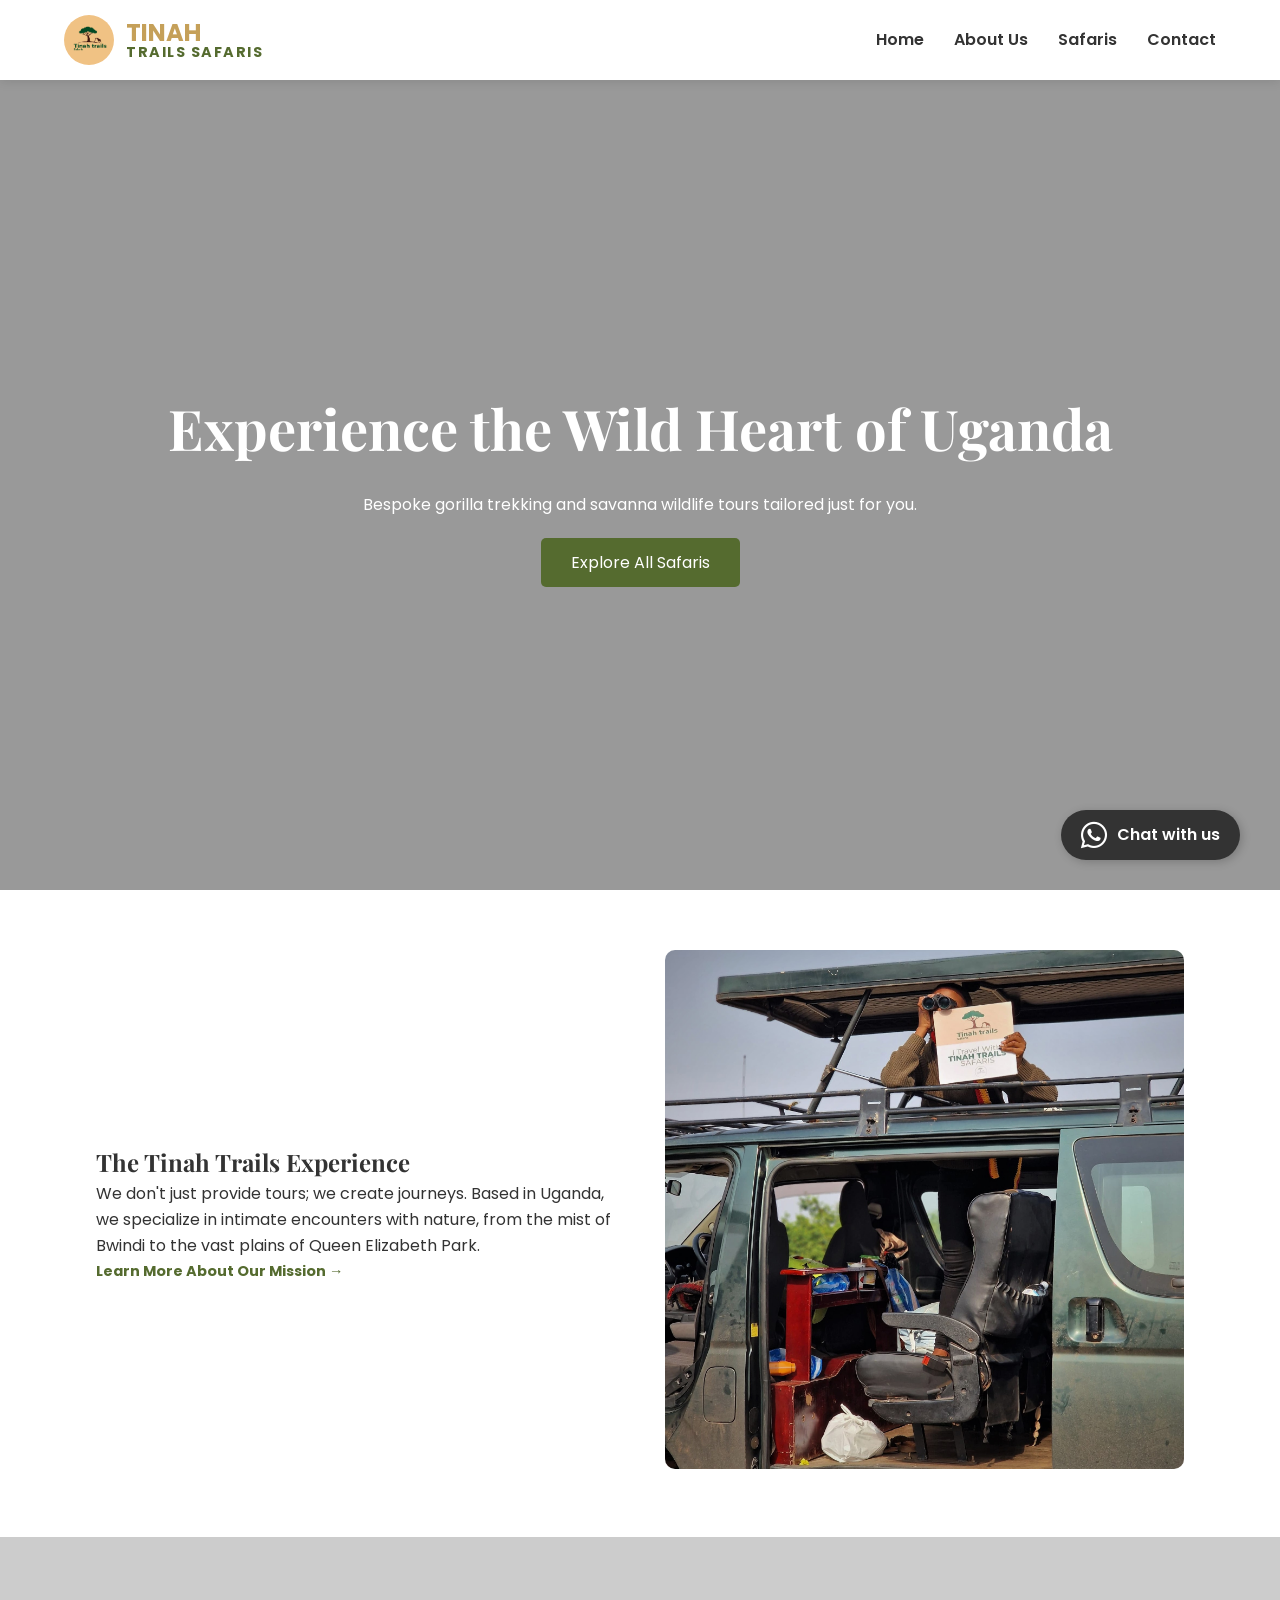
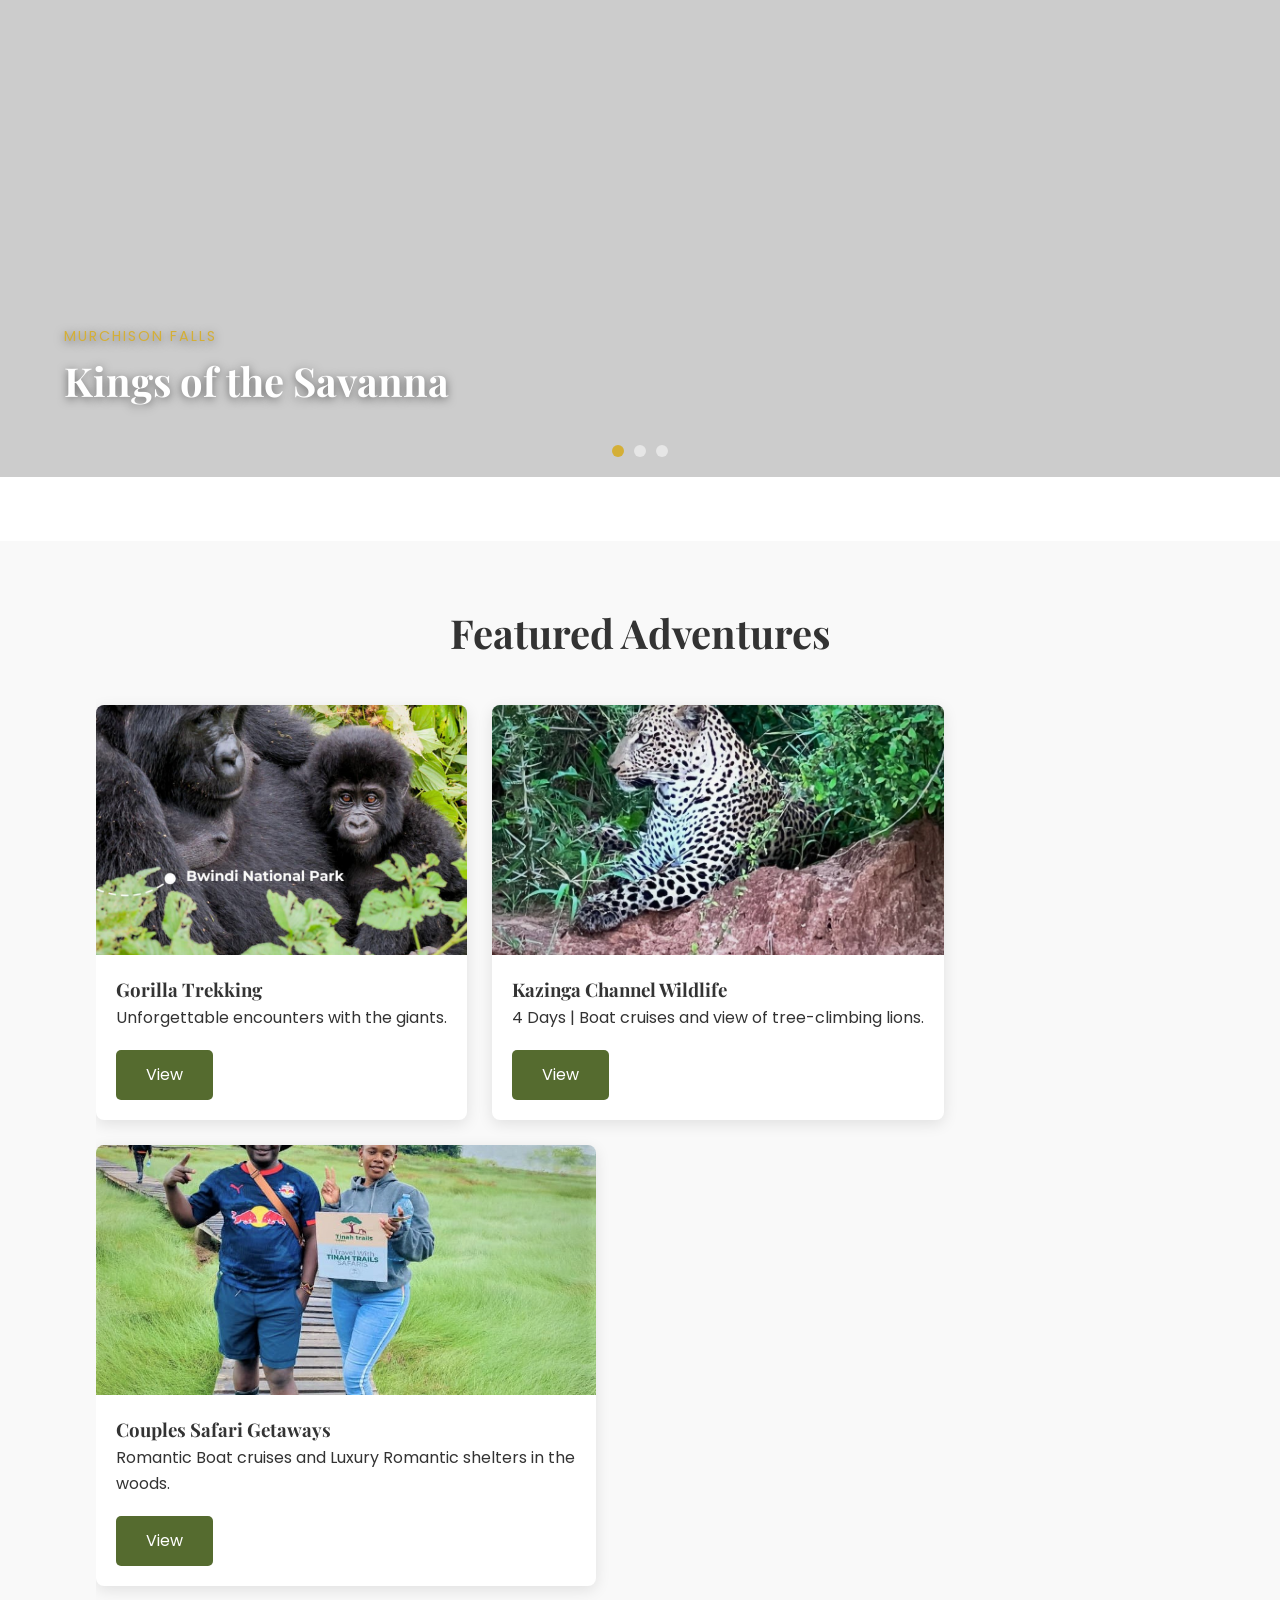
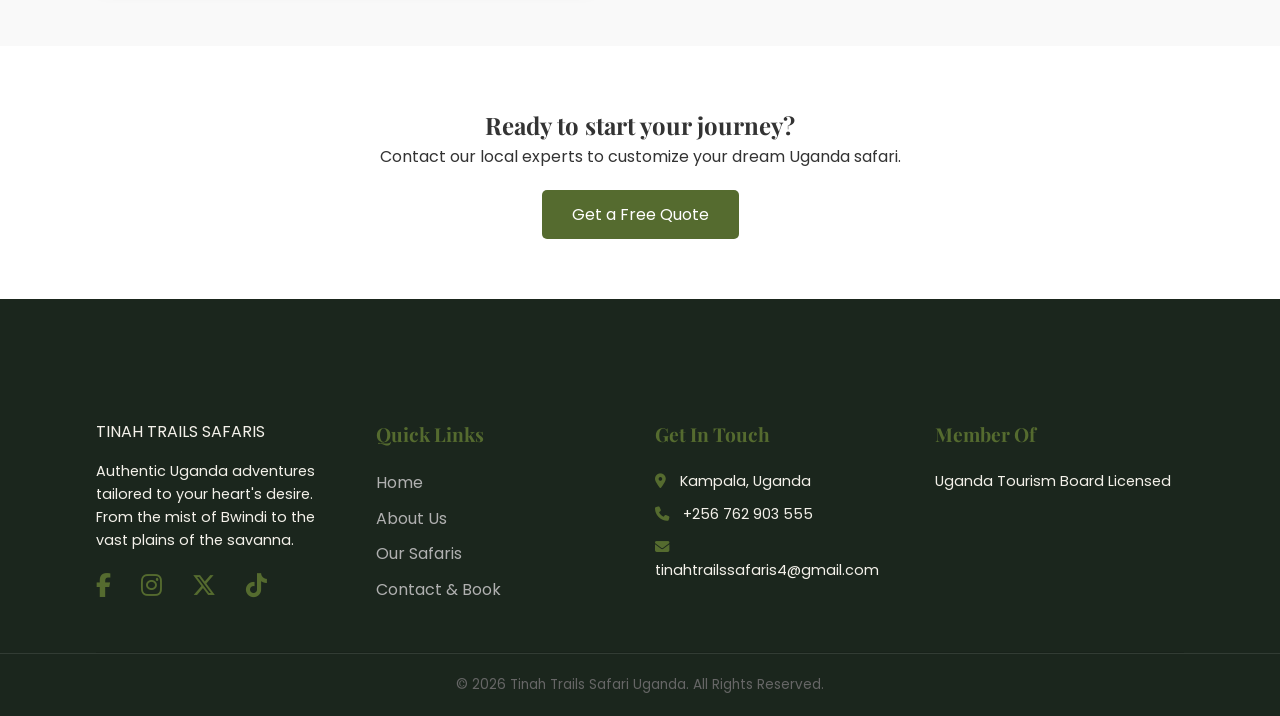
<file: index.html>
<!DOCTYPE html>
<html lang="en">
<head>
    <meta charset="UTF-8">
    <meta name="viewport" content="width=device-width, initial-scale=1.0">
    <title>Tinah Trails Safari | Authentic Uganda Adventures</title>
    <link rel="icon" href="images/Tinah_logo.jpg" type="image/jpeg">
    <link rel="stylesheet" href="style.css">
    <link href="https://fonts.googleapis.com/css2?family=Playfair+Display:wght@700&family=Poppins:wght@300;400;600&display=swap" rel="stylesheet">
    <link rel="stylesheet" href="https://cdnjs.cloudflare.com/ajax/libs/font-awesome/6.6.0/css/all.min.css">
    <!-- <SEO bit></SEO> -->
    <meta name="description" content="Explore the wild heart of Uganda with Tinah Trails Safaris. Specialist in gorilla trekking, Queen Elizabeth Park wildlife tours, and bespoke savanna adventures.">
    <meta name="keywords" content="Gorilla trekking Uganda, Bwindi Impenetrable Forest tours, Uganda wildlife safaris, Queen Elizabeth Park safari, Kazinga Channel boat cruise, tree-climbing lions Ishasha, Uganda adventure travel, affordable Uganda safaris, luxury gorilla trekking, Tinah Trails Safaris, 
    Kampala safari operator, birding safaris Uganda, primate trekking Africa,Pop-up roof 4x4 vehicles">
    <meta name="author" content="Tinah Trails Safaris,Ssempogo Ezra"> 

    <meta property="og:title" content="Experience the Wild Heart of Uganda | Tinah Trails Safaris">
    <meta property="og:description" content="From the mist of Bwindi to the vast savanna plains—book your Uganda safari with local experts.">
    <meta property="og:image" content="https://tinahtrails.com/images/safari-hero-preview.jpg"> <meta property="og:url" content="https://tinahtrails.com">
    <meta property="og:type" content="website">

    <meta name="twitter:card" content="summary_large_image"> 
    <meta name="twitter:title" content="Authentic Uganda Adventures | Tinah Trails Safaris">
    <meta name="twitter:description" content="Bespoke gorilla trekking and savanna wildlife tours tailored just for you.">
    <meta name="twitter:image" content="https://tinahtrails.com/images/safari-hero-preview.jpg"> <link rel="icon" href="./images/Tinah_logo.jpg" type="image/jpeg">
    <link rel="apple-touch-icon" sizes="180x180" href="./images/apple-touch-icon.png">
    
    <link rel="preconnect" href="https://fonts.googleapis.com">
    <link rel="preconnect" href="https://fonts.gstatic.com" crossorigin>

    <script src="https://identity.netlify.com/v1/netlify-identity-widget.js"></script>
    <!-- <script type="application/ld+json">
        {
          "@context": "https://schema.org",
          "@type": "TravelAgency",
          "name": "Tinah Trails Safaris",
          "image": "https://tinahtrails.com/images/Tinah_logo.jpg",
          "@id": "https://tinahtrails.com",
          "url": "https://tinahtrails.com",
          "telephone": "+256762903555",
          "priceRange": "$$",
          "address": {
            "@type": "PostalAddress",
            "streetAddress": "Kampala Road",
            "addressLocality": "Kampala",
            "postalCode": "0000",
            "addressCountry": "UG"
          },
          "geo": {
            "@type": "GeoCoordinates",
            "latitude": 0.3476,
            "longitude": 32.5825
          },
          "openingHoursSpecification": {
            "@type": "OpeningHoursSpecification",
            "dayOfWeek": [
              "Monday",
              "Tuesday",
              "Wednesday",
              "Thursday",
              "Friday",
              "Saturday",
              "Sunday"
            ],
            "opens": "08:00",
            "closes": "20:00"
          },
          "sameAs": [
            "https://www.facebook.com/tinahtrailssafaris",
            "https://www.instagram.com/tinahtrailssafaris",
            "https://wa.me/256762903555"
          ],
          "areaServed": [
            "Bwindi Impenetrable National Park",
            "Queen Elizabeth National Park",
            "Murchison Falls National Park",
            "Uganda"
          ],
          "description": "Tinah Trails Safaris is a licensed Ugandan tour operator specializing in bespoke gorilla trekking and wildlife savanna tours."
        }
    </script> -->
    <!-- <Seo Bit> -->
</head>
<body>

    <nav class="navbar">
        <div class="logo">
            <a href="index.html" class="logo-link">
                <img src="images/Tinah_logo.jpg" alt="Tinah Trails Safaris Logo">
                <div class="logo-text">TINAH <span>TRAILS SAFARIS</span></div>
            </a>
        </div>
        <ul class="nav-links">
            <li><a href="index.html">Home</a></li>
            <li><a href="about.html">About Us</a></li>
            <li><a href="safaris.html">Safaris</a></li>
            <li><a href="contact.html">Contact</a></li>
        </ul>
        <div class="burger">
            <div class="line1"></div>
            <div class="line2"></div>
            <div class="line3"></div>
        </div>
    </nav>

    <section id="home" class="hero">
        <div class="hero-content">
            <h1>Experience the Wild Heart of Uganda</h1>
            <p>Bespoke gorilla trekking and savanna wildlife tours tailored just for you.</p>
            <a href="safaris.html" class="btn">Explore All Safaris</a>
        </div>
    </section>

    <section class="about-snippet container">
        <div class="about-grid">
            <div class="about-text">
                <h2>The Tinah Trails Experience</h2>
                <p>We don't just provide tours; we create journeys. Based in Uganda, we specialize in intimate encounters with nature, from the mist of Bwindi to the vast plains of Queen Elizabeth Park.</p>
                <a href="about.html" class="read-more">Learn More About Our Mission &rarr;</a>
            </div>
            <div class="about-image">
                <img src="./images/cargrp (1).jpg" alt="Uganda Wildlife">
            </div>
        </div>
    </section>
    <section class="wildlife-slider">
        <div class="slider-container">
            <div class="slides">
                <div class="slide active" style="background-image: linear-gradient(rgba(0,0,0,0.2), rgba(0,0,0,0.2)), url('https://images.unsplash.com/photo-1546182990-dffeafbe841d?auto=format&fit=crop&w=1500');">
                    <div class="slide-caption">
                        <span>Murchison Falls</span>
                        <h3>Kings of the Savanna</h3>
                    </div>
                </div>
                <div class="slide" style="background-image: linear-gradient(rgba(0,0,0,0.5), rgba(0,0,0,0.5)), url('./images/lilmonkey.jpg');">
                    <div class="slide-caption">
                        <span>Mabira Forest</span>
                        <h3>Secrets of the Green Canopy</h3>
                    </div>
                </div>
                <div class="slide" style="background-image: linear-gradient(rgba(0,0,0,0.8), rgba(0,0,0,0.8)), url('https://images.unsplash.com/photo-1547471080-7cc2caa01a7e?auto=format&fit=crop&w=500');">
                    <div class="slide-caption">
                        <span>Bwindi National Park</span>
                        <h3>Borderless Wildlife</h3>
                    </div>
                </div>
            </div>
            <div class="slider-dots">
                <span class="dot active"></span>
                <span class="dot"></span>
                <span class="dot"></span>
            </div>
            </div>
    </section>
    <section class="safaris">
        <div class="container">
            <h2 class="section-title">Featured Adventures</h2>
            <div class="safari-grid">
                
                <div class="safari-card">
                    <div class="card-img" style="background-image: url('./images/BwindiGorrila.jpg');"></div>
                    <div class="card-content">
                        <h3>Gorilla Trekking</h3>
                        <p>Unforgettable encounters with the giants.</p>
                        <!-- <a href="contact.html?interest=Wildlife%20Safari" class="btn">Inquire Now</a> -->
                        <a href="safaris.html?category=Gorrilla-trekking" class="btn">View</a>
                    </div>
                </div>

                <div class="safari-card">
                    <div class="card-img" style="background-image: url('./images/leopard.jpg');"></div>
                    <div class="card-content">
                        <h3>Kazinga Channel Wildlife</h3>
                        <p>4 Days | Boat cruises and  view of tree-climbing lions.</p>
                        <!-- <a href="contact.html?interest=Kazinga%20Channel%20Exploration" class="btn">Inquire Now</a> -->
                        <a href="safaris.html?category=Wildlife" class="btn">View</a>
                    </div>
                </div>
                
                <div class="safari-card">
                    <div class="card-img" style="background-image: url('./images/couple.jpg');"></div>
                    <div class="card-content">
                        <h3>Couples Safari Getaways</h3>
                        <p>Romantic Boat cruises and Luxury Romantic shelters in the woods.</p>
                        <!-- <a href="contact.html?interest=Couples%20Safari%20Gateaway" class="btn">Inquire Now</a> -->
                        <a href="safaris.html?category=Couples" class="btn">View</a>
                    </div>
                </div>

            </div>
        </div>
    </section>

    <section class="cta-section">
        <div class="container" style="text-align: center;">
            <h2>Ready to start your journey?</h2>
            <p>Contact our local experts to customize your dream Uganda safari.</p>
            <a href="contact.html" class="btn">Get a Free Quote</a>
        </div>
    </section>

    <footer class="main-footer">
        <div class="container footer-grid">
            <div class="footer-column">
                <div class="logo">TINAH <span>TRAILS SAFARIS</span></div>
                <p class="footer-bio">Authentic Uganda adventures tailored to your heart's desire. From the mist of Bwindi to the vast plains of the savanna.</p>
                <div class="social-icons-row">
                    <a href="https://l.instagram.com/?u=https%3A%2F%2Fwww.facebook.com%2Fshare%2F1AganEKAsi%2F%3Futm_source%3Dig%26utm_medium%3Dsocial%26utm_content%3Dlink_in_bio&e=AT6hSf3OlbFdXNbq3v2U4T23AfBGoo44l86GRUVmhbJIh4FmiXcBBTqw5AySnqfF-cpaa1VFmXFvhJsIWGSWQHRJk3H1ivVC_QTKB9BdjQ" target="_blank" aria-label="Facebook">
                        <i class="fab fa-facebook-f"></i>
                    </a>

                    <a href="https://www.instagram.com/tinahstravel/" target="_blank" aria-label="Instagram">
                        <i class="fab fa-instagram"></i>
                    </a>

                    <a href="https://x.com/HubJuice44642" target="_blank" aria-label="X">
                        <i class="fab fa-x-twitter"></i>
                    </a>

                    <a href="https://www.tiktok.com/@tinah.trails.safa?_r=1&_t=ZS-94gdv9tcOWK" target="_blank" aria-label="TikTok">
                        <i class="fab fa-tiktok"></i>
                    </a>
                </div>
            </div>

            <div class="footer-column">
                <h3>Quick Links</h3>
                <ul>
                    <li><a href="index.html">Home</a></li>
                    <li><a href="about.html">About Us</a></li>
                    <li><a href="safaris.html">Our Safaris</a></li>
                    <li><a href="contact.html">Contact & Book</a></li>
                </ul>
            </div>

            <div class="footer-column">
                <h3>Get In Touch</h3>
                <p><i class="fas fa-map-marker-alt"></i> Kampala, Uganda</p>
                <p><i class="fas fa-phone"></i> +256 762 903 555</p>
                <p><i class="fas fa-envelope"></i> tinahtrailssafaris4@gmail.com</p>
            </div>

            <div class="footer-column">
                <h3>Member Of</h3>
                <p>Uganda Tourism Board Licensed</p>
            </div>
        </div>

        <div class="footer-bottom">
            <p>&copy; 2026 Tinah Trails Safari Uganda. All Rights Reserved.</p>
        </div>
    </footer>

    <a href="https://wa.me/256750441509?text=Hello%20Tinah%20Trails%20Safari!%20I'm%20interested%20in%20booking%20a%20safari." 
   class="whatsapp-float" 
   target="_blank">
    <i class="fab fa-whatsapp whatsapp-icon"></i>
    <span>Chat with us</span>
    </a>

    <script src="script.js"></script>
    <!-- Decap intergration script -->
    <script>
        if (window.netlifyIdentity) {
          window.netlifyIdentity.on("init", (user) => {
            if (!user) {
              window.netlifyIdentity.on("login", () => {
                document.location.href = "/admin/";
              });
            }
          });
        }
    </script>
</body>
</html>
</file>
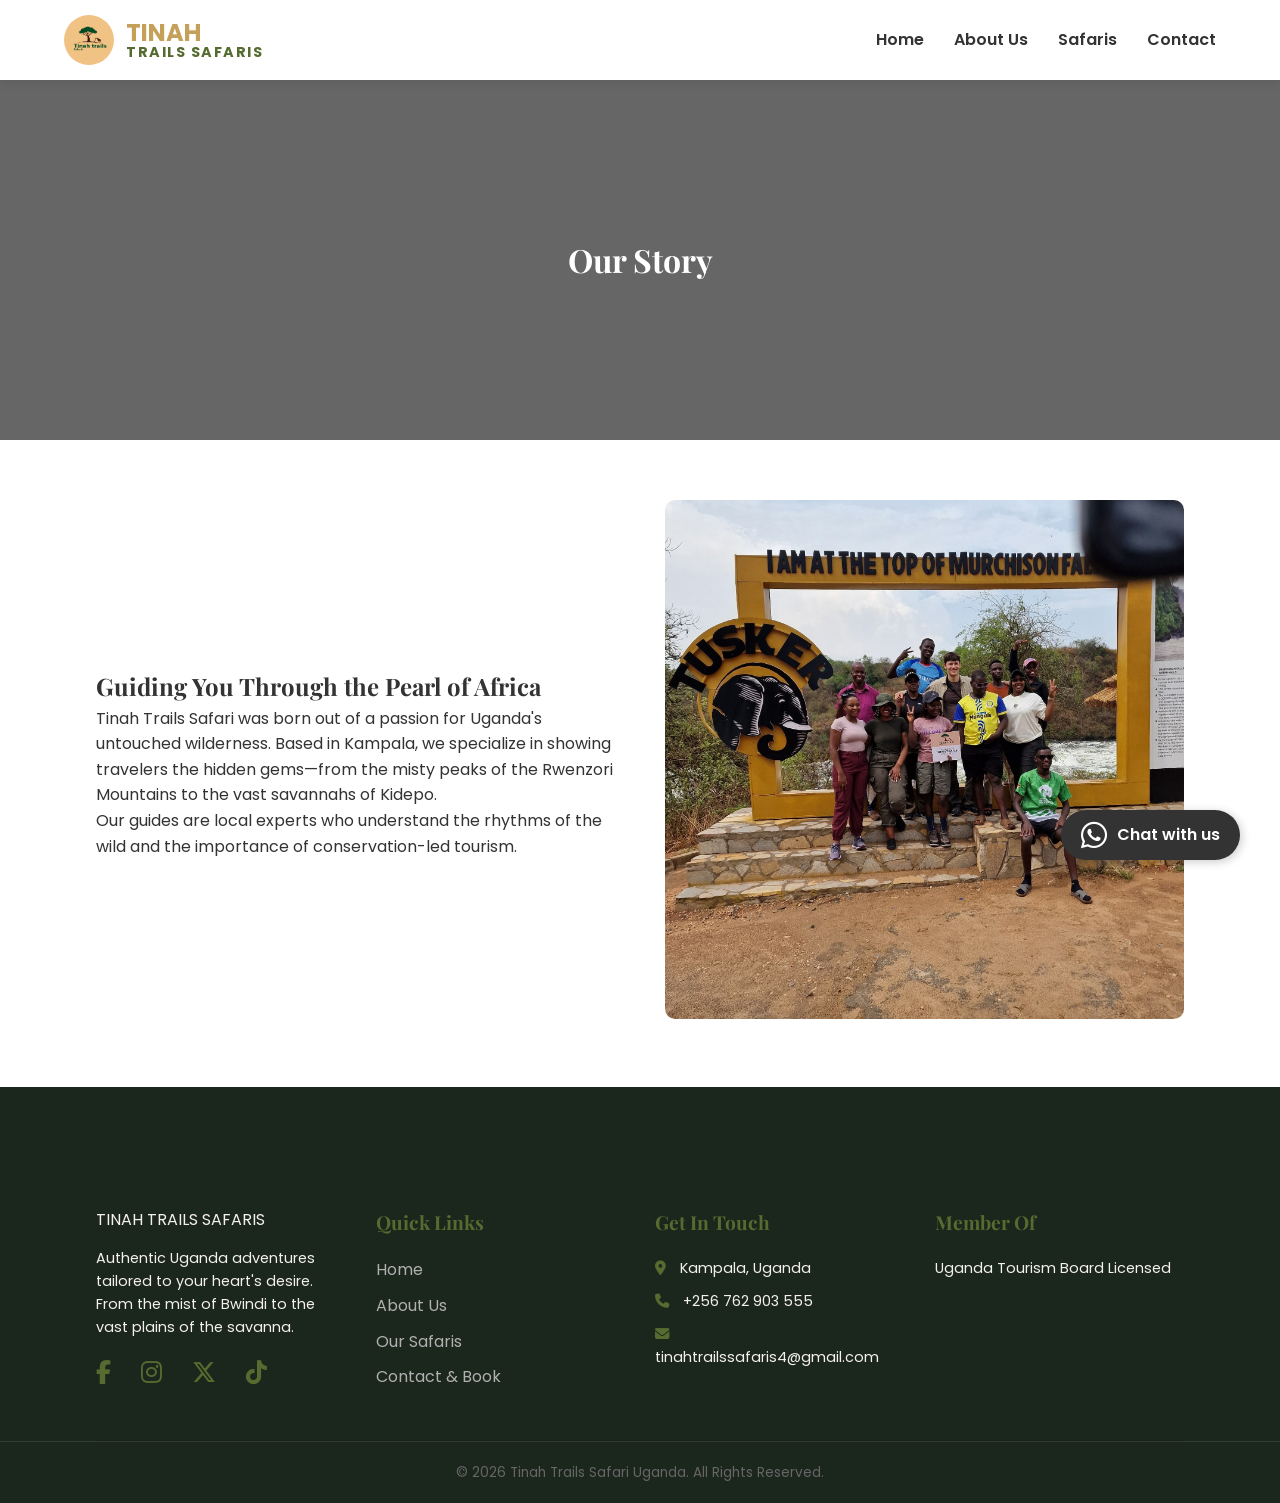
<file: about.html>
<!DOCTYPE html>
<html lang="en">
<head>
    <meta charset="UTF-8">
    <meta name="viewport" content="width=device-width, initial-scale=1.0">
    <title>About Us | Tinah Trails Safari</title>
    <link rel="icon" href="images/Tinah_logo.jpg" type="image/jpeg">
    <link rel="stylesheet" href="style.css">
    <link href="https://fonts.googleapis.com/css2?family=Playfair+Display:wght@700&family=Poppins:wght@300;400;600&display=swap" rel="stylesheet">
    <link rel="stylesheet" href="https://cdnjs.cloudflare.com/ajax/libs/font-awesome/6.6.0/css/all.min.css">
</head>
<body>
    <nav class="navbar">
        <div class="logo">
            <a href="index.html" class="logo-link">
                <img src="images/Tinah_logo.jpg" alt="Tinah Trails Safaris Logo">
                <div class="logo-text">TINAH <span>TRAILS SAFARIS</span></div>
            </a>
        </div>
        <ul class="nav-links">
            <li><a href="index.html">Home</a></li>
            <li><a href="about.html">About Us</a></li>
            <li><a href="safaris.html">Safaris</a></li>
            <li><a href="contact.html">Contact</a></li>
        </ul>
        <div class="burger">
            <div class="line1"></div>
            <div class="line2"></div>
            <div class="line3"></div>
        </div>
    </nav>

    <header class="page-header">
        <h1>Our Story</h1>
    </header>

    <section class="container">
        <div class="about-grid">
            <div class="about-text">
                <h2>Guiding You Through the Pearl of Africa</h2>
                <p>Tinah Trails Safari was born out of a passion for Uganda's untouched wilderness. Based in Kampala, we specialize in showing travelers the hidden gems—from the misty peaks of the Rwenzori Mountains to the vast savannahs of Kidepo.</p>
                <p>Our guides are local experts who understand the rhythms of the wild and the importance of conservation-led tourism.</p>
            </div>
            <div class="about-image">
                <!-- <img src="https://images.unsplash.com/photo-1501504905252-473c47e087f8?auto=format&fit=crop&w=800" alt="Safari Guide"> -->
                <img src="./images/grppic (2).jpg" alt="Safari Guide">
            </div>
        </div>
    </section>

    <footer class="main-footer">
        <div class="container footer-grid">
            <div class="footer-column">
                <div class="logo">TINAH <span>TRAILS SAFARIS</span></div>
                <p class="footer-bio">Authentic Uganda adventures tailored to your heart's desire. From the mist of Bwindi to the vast plains of the savanna.</p>
                <div class="social-icons-row">
                    <a href="https://l.instagram.com/?u=https%3A%2F%2Fwww.facebook.com%2Fshare%2F1AganEKAsi%2F%3Futm_source%3Dig%26utm_medium%3Dsocial%26utm_content%3Dlink_in_bio&e=AT6hSf3OlbFdXNbq3v2U4T23AfBGoo44l86GRUVmhbJIh4FmiXcBBTqw5AySnqfF-cpaa1VFmXFvhJsIWGSWQHRJk3H1ivVC_QTKB9BdjQ" target="_blank" aria-label="Facebook">
                        <i class="fab fa-facebook-f"></i>
                    </a>

                    <a href="https://www.instagram.com/tinahstravel/" target="_blank" aria-label="Instagram">
                        <i class="fab fa-instagram"></i>
                    </a>

                    <a href="https://x.com/HubJuice44642" target="_blank" aria-label="X">
                        <i class="fab fa-x-twitter"></i>
                    </a>

                    <a href="https://www.tiktok.com/@tinah.trails.safa?_r=1&_t=ZS-94gdv9tcOWK" target="_blank" aria-label="TikTok">
                        <i class="fab fa-tiktok"></i>
                    </a>
                </div>
            </div>

            <div class="footer-column">
                <h3>Quick Links</h3>
                <ul>
                    <li><a href="index.html">Home</a></li>
                    <li><a href="about.html">About Us</a></li>
                    <li><a href="safaris.html">Our Safaris</a></li>
                    <li><a href="contact.html">Contact & Book</a></li>
                </ul>
            </div>

            <div class="footer-column">
                <h3>Get In Touch</h3>
                <p><i class="fas fa-map-marker-alt"></i> Kampala, Uganda</p>
                <p><i class="fas fa-phone"></i> +256 762 903 555</p>
                <p><i class="fas fa-envelope"></i> tinahtrailssafaris4@gmail.com</p>
            </div>

            <div class="footer-column">
                <h3>Member Of</h3>
                <p>Uganda Tourism Board Licensed</p>
            </div>
        </div>

        <div class="footer-bottom">
            <p>&copy; 2026 Tinah Trails Safari Uganda. All Rights Reserved.</p>
        </div>
    </footer>
    <a href="https://wa.me/256750441509?text=Hello%20Tinah%20Trails%20Safari!%20I'm%20interested%20in%20booking%20a%20safari." 
   class="whatsapp-float" 
   target="_blank">
    <i class="fab fa-whatsapp whatsapp-icon"></i>
    <span>Chat with us</span>
    </a>
    <script src="script.js"></script>
</body>
</html>
</file>
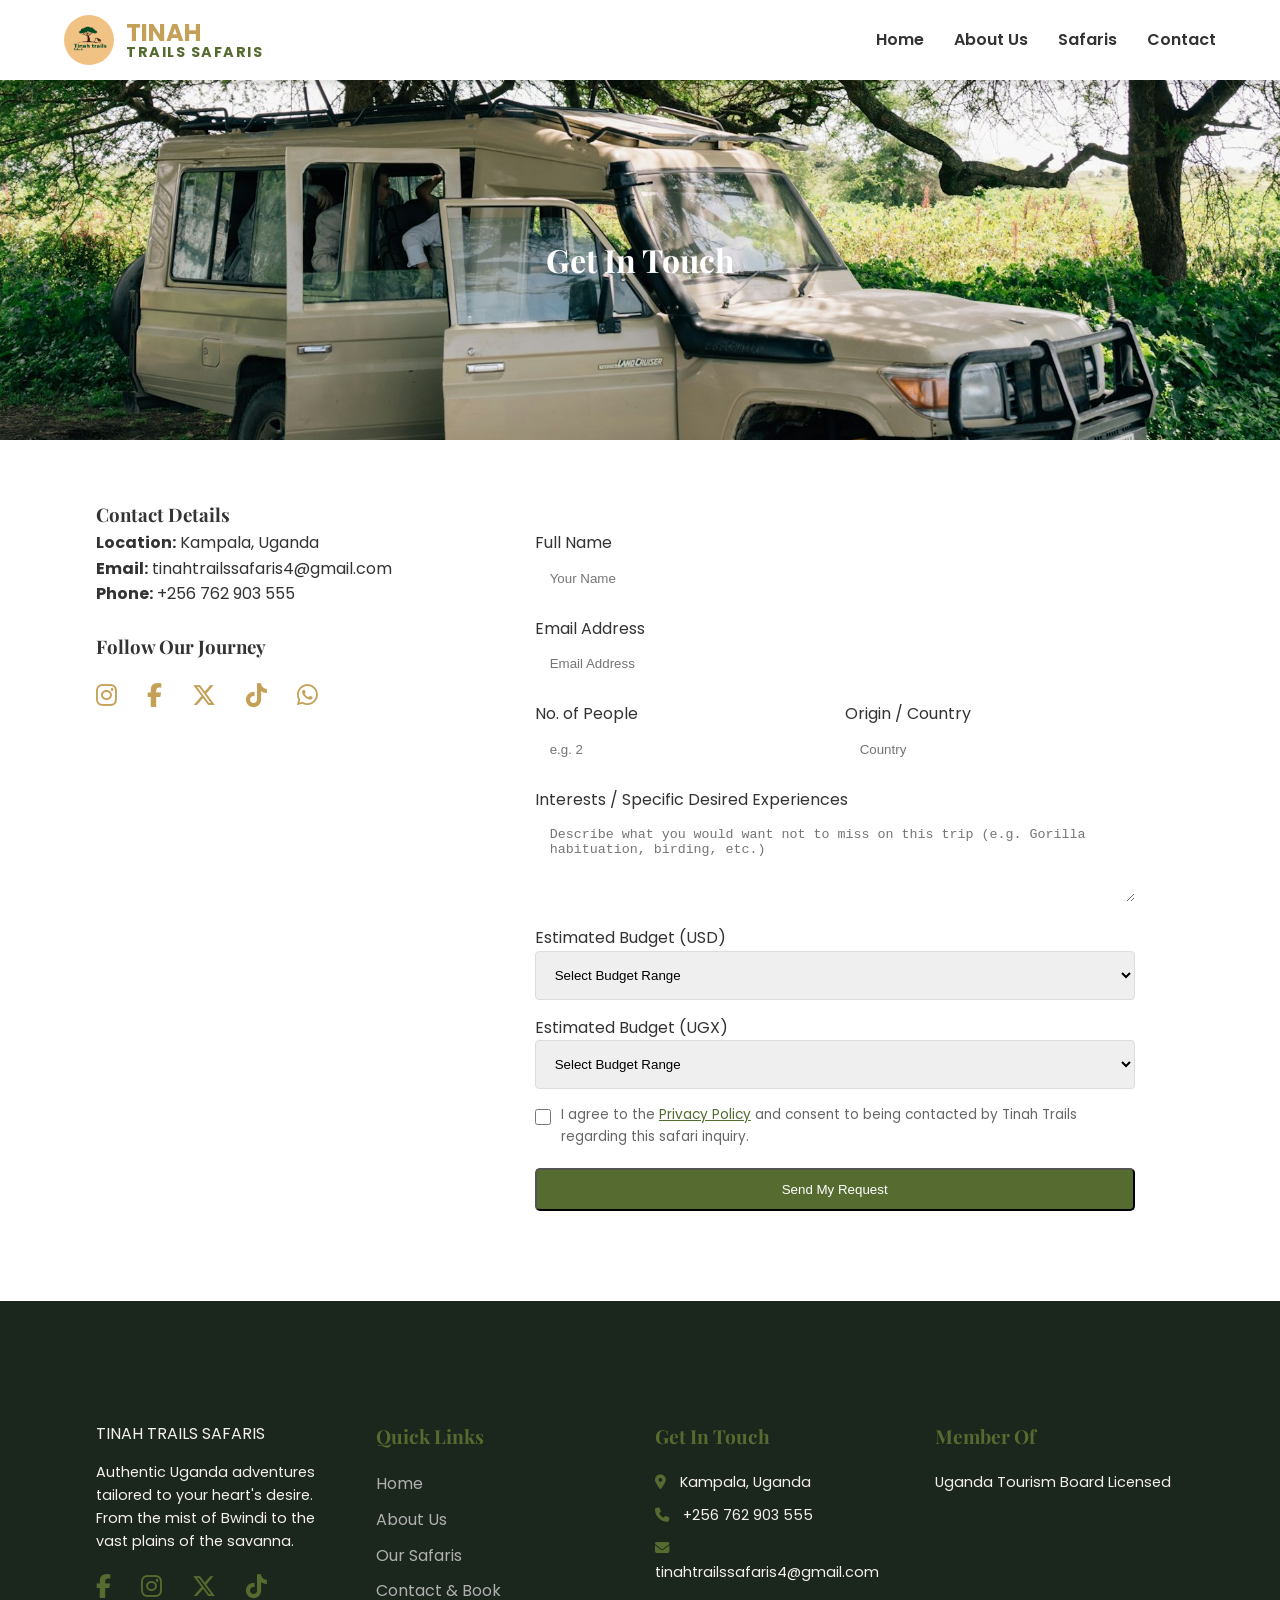
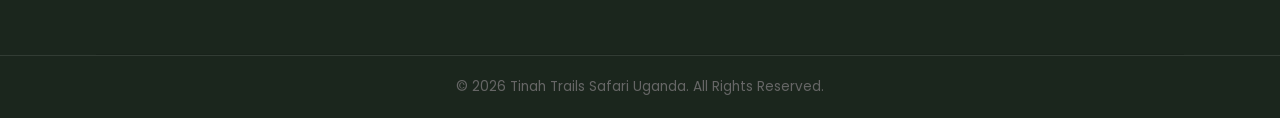
<file: contact.html>
<!DOCTYPE html>
<html lang="en">
<head>
    <meta charset="UTF-8">
    <meta name="viewport" content="width=device-width, initial-scale=1.0">
    <title>Contact Us | Tinah Trails Safari</title>
    <link rel="icon" href="images/Tinah_logo.jpg" type="image/jpeg">
    <link rel="stylesheet" href="style.css">
    <link href="https://fonts.googleapis.com/css2?family=Playfair+Display:wght@700&family=Poppins:wght@300;400;600&display=swap" rel="stylesheet">
    <link rel="stylesheet" href="https://cdnjs.cloudflare.com/ajax/libs/font-awesome/6.6.0/css/all.min.css">
</head>
<body>
    <nav class="navbar">
        <div class="logo">
            <a href="index.html" class="logo-link">
                <img src="images/Tinah_logo.jpg" alt="Tinah Trails Safaris Logo">
                <div class="logo-text">TINAH <span>TRAILS SAFARIS</span></div>
            </a>
        </div>
        <ul class="nav-links">
            <li><a href="index.html">Home</a></li>
            <li><a href="about.html">About Us</a></li>
            <li><a href="safaris.html">Safaris</a></li>
            <li><a href="contact.html">Contact</a></li>
        </ul>
        <div class="burger">
            <div class="line1"></div>
            <div class="line2"></div>
            <div class="line3"></div>
        </div>
    </nav>

    <header class="page-header" style="background-image: url('./images/touristvan2.jpg');">
        <h1>Get In Touch</h1>
    </header>

    <section class="container">
        <div class="contact-wrapper">
            <div class="contact-info">
                <h3>Contact Details</h3>
                <p><strong>Location:</strong> Kampala, Uganda</p>
                <p><strong>Email:</strong> <a href="mailto:tinahtrailssafaris4@gmail.com" style="text-decoration:none; color:inherit;">tinahtrailssafaris4@gmail.com</a></p>
                <p><strong>Phone:</strong> <a href="tel:+256762903555" style="text-decoration:none; color:inherit;">+256 762 903 555</a></p>
                <br>
                <h3>Follow Our Journey</h3>
                <div class="social-icons-row">
                    <a href="https://www.instagram.com/tinahstravel/" target="_blank" aria-label="Instagram">
                        <i class="fab fa-instagram"></i>
                    </a>
                    <a href="https://l.instagram.com/?u=https%3A%2F%2Fwww.facebook.com%2Fshare%2F1AganEKAsi%2F%3Futm_source%3Dig%26utm_medium%3Dsocial%26utm_content%3Dlink_in_bio&e=AT6hSf3OlbFdXNbq3v2U4T23AfBGoo44l86GRUVmhbJIh4FmiXcBBTqw5AySnqfF-cpaa1VFmXFvhJsIWGSWQHRJk3H1ivVC_QTKB9BdjQ" target="_blank" aria-label="Facebook">
                        <i class="fab fa-facebook-f"></i>
                    </a>
                    <a href="https://x.com/HubJuice44642" target="_blank" aria-label="X">
                        <i class="fab fa-x-twitter"></i>
                    </a>
                    <a href="https://www.tiktok.com/@tinah.trails.safa?_r=1&_t=ZS-94gdv9tcOWK" target="_blank" aria-label="TikTok">
                        <i class="fab fa-tiktok"></i>
                    </a>
                    <a href="https://whatsapp.com/your-number" target="_blank" aria-label="WhatsApp">
                        <i class="fab fa-whatsapp"></i>
                    </a>
                </div>
            </div>

            <div class="contact-form-area">
                <form id="safari-form">
                    <div class="form-group">
                        <label>Full Name</label>
                        <input id="user-name" type="text" placeholder="Your Name" required>
                    </div>

                    <div class="form-group">
                        <label>Email Address</label>
                        <input id="user-email" type="email" placeholder="Email Address" required>
                    </div>

                    <div class="form-row">
                        <div style="flex: 1;">
                            <label>No. of People</label>
                            <input id="user-pop" type="number" min="1" placeholder="e.g. 2" required>
                        </div>
                        <div style="flex: 1;">
                            <label>Origin / Country</label>
                            <input id="country" type="text" placeholder="Country" required>
                        </div>
                    </div>

                    <div class="form-group" >
                        <label>Interests / Specific Desired Experiences</label>
                        <textarea id="interest-field" placeholder="Describe what you would want not to miss on this trip (e.g. Gorilla habituation, birding, etc.)" rows="4"></textarea>
                    </div>

                    <div class="form-group">
                        <label>Estimated Budget (USD)</label>
                        <select id="budget-usd" style="width: 100%; padding: 15px; margin-bottom: 15px; border-radius: 4px; border: 1px solid #ddd;">
                            <option value="" disabled selected>Select Budget Range</option>
                            <option value="budget">$1,000 - $2,500(budget)</option>
                            <option value="midrange">$2,500 - $5,000(midrange)</option>
                            <option value="luxury">$5,000 - $10,000(luxury)</option>
                            <option value="ultra-luxury">$10,000+(Royalty)</option>
                        </select>
                    </div>
                    <div class="form-group">
                        <label>Estimated Budget (UGX)</label>
                        <select id="budget-ugx" style="width: 100%; padding: 15px; margin-bottom: 15px; border-radius: 4px; border: 1px solid #ddd;">
                            <option value="" disabled selected>Select Budget Range</option>
                            <option value="budget">Shs.3500,000 - Shs.400,0000(budget)</option>
                            <option value="midrange">Shs.400,0000 -Shs.650,0000(midrange)</option>
                            <option value="luxury">Shs.800,000 - Shs.1,500,000(luxury)</option>
                            <option value="ultra-luxury">Shs2,000,000+(Royalty)</option>
                        </select>
                    </div>                    
                    <div class="form-group checkbox-group" style="display: flex; align-items: flex-start; gap: 10px; margin-bottom: 20px;">
                        <input type="checkbox" id="privacy-policy" style="width: 20px; height: 20px; margin-top: 3px;" required>
                        <label for="privacy-policy" style="font-size: 0.85rem; color: #666;">
                            I agree to the <a href="privacy.html" target="_blank" style="color: #556b2f;">Privacy Policy</a> and consent to being contacted by Tinah Trails regarding this safari inquiry.
                        </label>
                    </div>
                    <button type="submit" class="btn full-width">Send My Request</button>
                </form>
            </div>
        </div>
    </section>

    <footer class="main-footer">
        <div class="container footer-grid">
            <div class="footer-column">
                <div class="logo">TINAH <span>TRAILS SAFARIS</span></div>
                <p class="footer-bio">Authentic Uganda adventures tailored to your heart's desire. From the mist of Bwindi to the vast plains of the savanna.</p>
                <div class="social-icons-row">
                    <a href="https://l.instagram.com/?u=https%3A%2F%2Fwww.facebook.com%2Fshare%2F1AganEKAsi%2F%3Futm_source%3Dig%26utm_medium%3Dsocial%26utm_content%3Dlink_in_bio&e=AT6hSf3OlbFdXNbq3v2U4T23AfBGoo44l86GRUVmhbJIh4FmiXcBBTqw5AySnqfF-cpaa1VFmXFvhJsIWGSWQHRJk3H1ivVC_QTKB9BdjQ" target="_blank" aria-label="Facebook">
                        <i class="fab fa-facebook-f"></i>
                    </a>

                    <a href="https://www.instagram.com/tinahstravel/" target="_blank" aria-label="Instagram">
                        <i class="fab fa-instagram"></i>
                    </a>

                    <a href="https://x.com/HubJuice44642" target="_blank" aria-label="X">
                        <i class="fab fa-x-twitter"></i>
                    </a>

                    <a href="https://www.tiktok.com/@tinah.trails.safa?_r=1&_t=ZS-94gdv9tcOWK" target="_blank" aria-label="TikTok">
                        <i class="fab fa-tiktok"></i>
                    </a>
                </div>
            </div>

            <div class="footer-column">
                <h3>Quick Links</h3>
                <ul>
                    <li><a href="index.html">Home</a></li>
                    <li><a href="about.html">About Us</a></li>
                    <li><a href="safaris.html">Our Safaris</a></li>
                    <li><a href="contact.html">Contact & Book</a></li>
                </ul>
            </div>

            <div class="footer-column">
                <h3>Get In Touch</h3>
                <p><i class="fas fa-map-marker-alt"></i> Kampala, Uganda</p>
                <p><i class="fas fa-phone"></i> +256 762 903 555</p>
                <p><i class="fas fa-envelope"></i> tinahtrailssafaris4@gmail.com</p>
            </div>

            <div class="footer-column">
                <h3>Member Of</h3>
                <p>Uganda Tourism Board Licensed</p>
            </div>
        </div>

        <div class="footer-bottom">
            <p>&copy; 2026 Tinah Trails Safari Uganda. All Rights Reserved.</p>
        </div>
    </footer>
    <script src="script.js"></script>
</body>
</html>
</file>
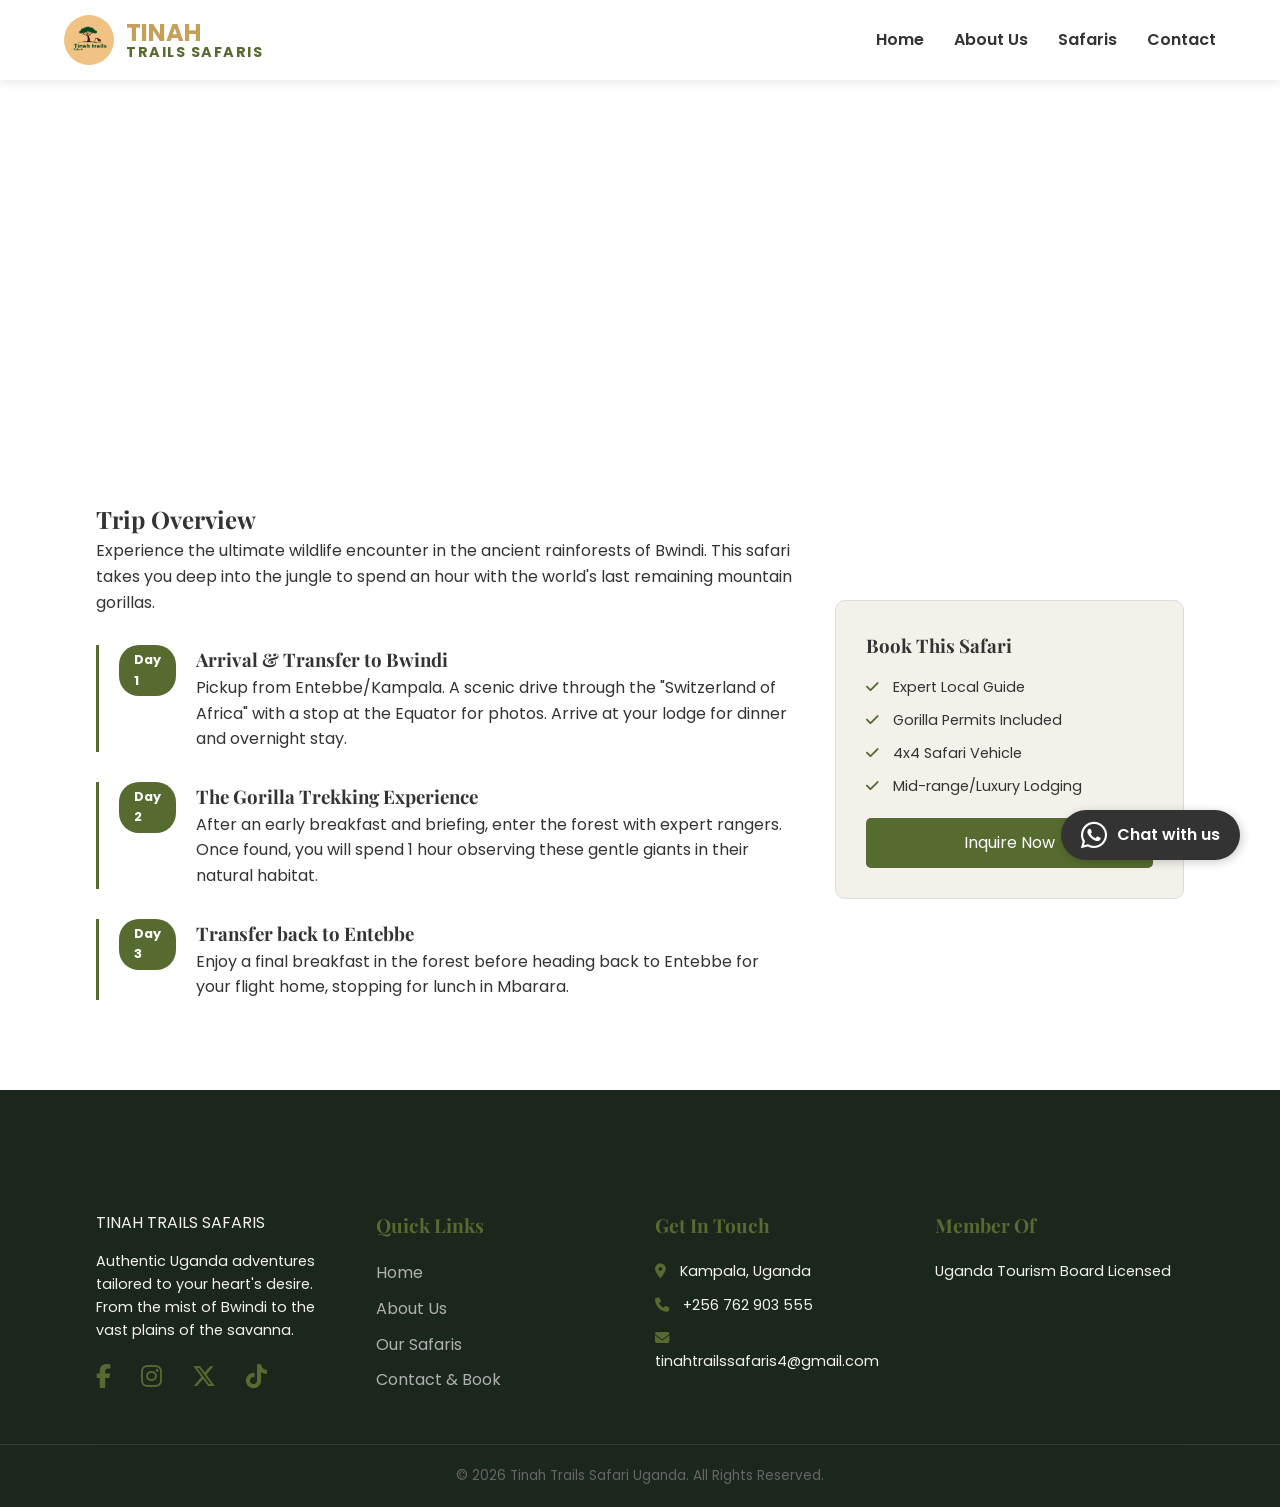
<file: itinerary-template.html>
<!DOCTYPE html>
<html lang="en">
<head>
    <meta charset="UTF-8">
    <meta name="viewport" content="width=device-width, initial-scale=1.0">
    <title>3 Days Gorilla Trekking | Tinah Trails Safari</title>
    <link rel="icon" href="images/Tinah_logo.jpg" type="image/jpeg">
    <link rel="stylesheet" href="style.css">
    <link href="https://fonts.googleapis.com/css2?family=Playfair+Display:wght@700&family=Poppins:wght@300;400;600&display=swap" rel="stylesheet">
    <link rel="stylesheet" href="https://cdnjs.cloudflare.com/ajax/libs/font-awesome/6.6.0/css/all.min.css">
</head>
<body>
    <nav class="navbar">
        <div class="logo">
            <a href="index.html" class="logo-link">
                <img src="images/Tinah_logo.jpg" alt="Tinah Trails Safaris Logo">
                <div class="logo-text">TINAH <span>TRAILS SAFARIS</span></div>
            </a>
        </div>
        <ul class="nav-links">
            <li><a href="index.html">Home</a></li>
            <li><a href="about.html">About Us</a></li>
            <li><a href="safaris.html">Safaris</a></li>
            <li><a href="contact.html">Contact</a></li>
        </ul>
        <div class="burger">
            <div class="line1"></div>
            <div class="line2"></div>
            <div class="line3"></div>
        </div>
    </nav>

    <header class="page-header" style="background-image: url('https://images.unsplash.com/photo-1547471080-7cc2caa01a7e?auto=format&fit=crop&w=1500');">
        <div class="header-overlay">
            <h1>3 Days Bwindi Gorilla Trekking</h1>
            <p><i class="fas fa-map-marker-alt"></i> Bwindi Impenetrable National Park, Uganda</p>
        </div>
    </header>

    <section class="container">
        <div class="itinerary-layout">
            <div class="itinerary-main">
                <h2>Trip Overview</h2>
                <p>Experience the ultimate wildlife encounter in the ancient rainforests of Bwindi. This safari takes you deep into the jungle to spend an hour with the world's last remaining mountain gorillas.</p>

                <div class="day-by-day">
                    <div class="day-item">
                        <div class="day-number">Day 1</div>
                        <div class="day-text">
                            <h3>Arrival & Transfer to Bwindi</h3>
                            <p>Pickup from Entebbe/Kampala. A scenic drive through the "Switzerland of Africa" with a stop at the Equator for photos. Arrive at your lodge for dinner and overnight stay.</p>
                        </div>
                    </div>

                    <div class="day-item">
                        <div class="day-number">Day 2</div>
                        <div class="day-text">
                            <h3>The Gorilla Trekking Experience</h3>
                            <p>After an early breakfast and briefing, enter the forest with expert rangers. Once found, you will spend 1 hour observing these gentle giants in their natural habitat.</p>
                        </div>
                    </div>

                    <div class="day-item">
                        <div class="day-number">Day 3</div>
                        <div class="day-text">
                            <h3>Transfer back to Entebbe</h3>
                            <p>Enjoy a final breakfast in the forest before heading back to Entebbe for your flight home, stopping for lunch in Mbarara.</p>
                        </div>
                    </div>
                </div>
            </div>

            <aside class="itinerary-sidebar">
                <div class="booking-box">
                    <h3>Book This Safari</h3>
                    <ul>
                        <li><i class="fas fa-check"></i> Expert Local Guide</li>
                        <li><i class="fas fa-check"></i> Gorilla Permits Included</li>
                        <li><i class="fas fa-check"></i> 4x4 Safari Vehicle</li>
                        <li><i class="fas fa-check"></i> Mid-range/Luxury Lodging</li>
                    </ul>
                    <a href="contact.html" class="btn full-width">Inquire Now</a>
                </div>
            </div>
        </div>
    </section>

    <footer class="main-footer">
        <div class="container footer-grid">
            <div class="footer-column">
                <div class="logo">TINAH <span>TRAILS SAFARIS</span></div>
                <p class="footer-bio">Authentic Uganda adventures tailored to your heart's desire. From the mist of Bwindi to the vast plains of the savanna.</p>
                <div class="social-icons-row">
                    <a href="https://l.instagram.com/?u=https%3A%2F%2Fwww.facebook.com%2Fshare%2F1AganEKAsi%2F%3Futm_source%3Dig%26utm_medium%3Dsocial%26utm_content%3Dlink_in_bio&e=AT6hSf3OlbFdXNbq3v2U4T23AfBGoo44l86GRUVmhbJIh4FmiXcBBTqw5AySnqfF-cpaa1VFmXFvhJsIWGSWQHRJk3H1ivVC_QTKB9BdjQ" target="_blank" aria-label="Facebook">
                        <i class="fab fa-facebook-f"></i>
                    </a>

                    <a href="https://www.instagram.com/tinahstravel/" target="_blank" aria-label="Instagram">
                        <i class="fab fa-instagram"></i>
                    </a>

                    <a href="https://x.com/HubJuice44642" target="_blank" aria-label="X">
                        <i class="fab fa-x-twitter"></i>
                    </a>

                    <a href="https://www.tiktok.com/@tinah.trails.safa?_r=1&_t=ZS-94gdv9tcOWK" target="_blank" aria-label="TikTok">
                        <i class="fab fa-tiktok"></i>
                    </a>
                </div>
            </div>

            <div class="footer-column">
                <h3>Quick Links</h3>
                <ul>
                    <li><a href="index.html">Home</a></li>
                    <li><a href="about.html">About Us</a></li>
                    <li><a href="safaris.html">Our Safaris</a></li>
                    <li><a href="contact.html">Contact & Book</a></li>
                </ul>
            </div>

            <div class="footer-column">
                <h3>Get In Touch</h3>
                <p><i class="fas fa-map-marker-alt"></i> Kampala, Uganda</p>
                <p><i class="fas fa-phone"></i> +256 762 903 555</p>
                <p><i class="fas fa-envelope"></i> tinahtrailssafaris4@gmail.com</p>
            </div>

            <div class="footer-column">
                <h3>Member Of</h3>
                <p>Uganda Tourism Board Licensed</p>
            </div>
        </div>

        <div class="footer-bottom">
            <p>&copy; 2026 Tinah Trails Safari Uganda. All Rights Reserved.</p>
        </div>
    </footer>
    <a href="https://wa.me/256750441509?text=Hello%20Tinah%20Trails%20Safari!%20I'm%20interested%20in%20booking%20a%20safari." 
   class="whatsapp-float" 
   target="_blank">
    <i class="fab fa-whatsapp whatsapp-icon"></i>
    <span>Chat with us</span>
    </a>
    <script src="script.js"></script>
</body>
</html>
</file>
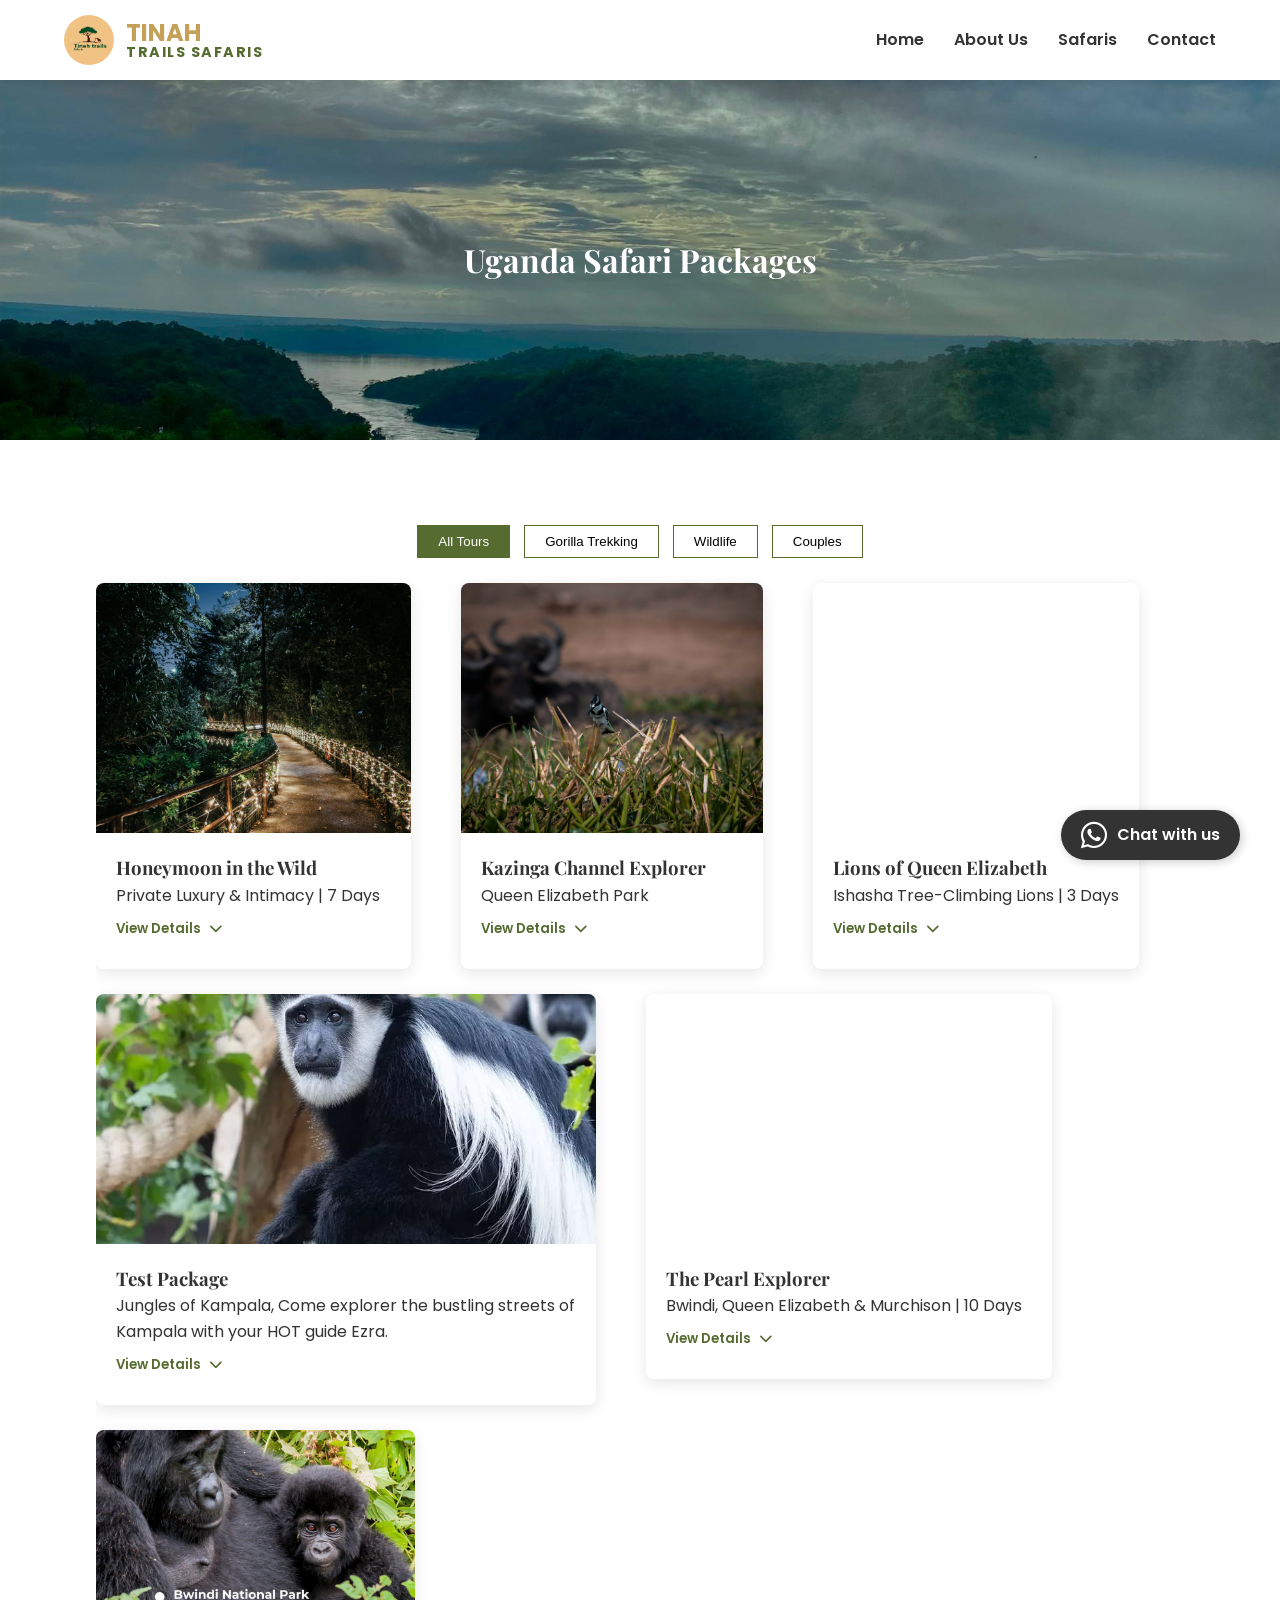
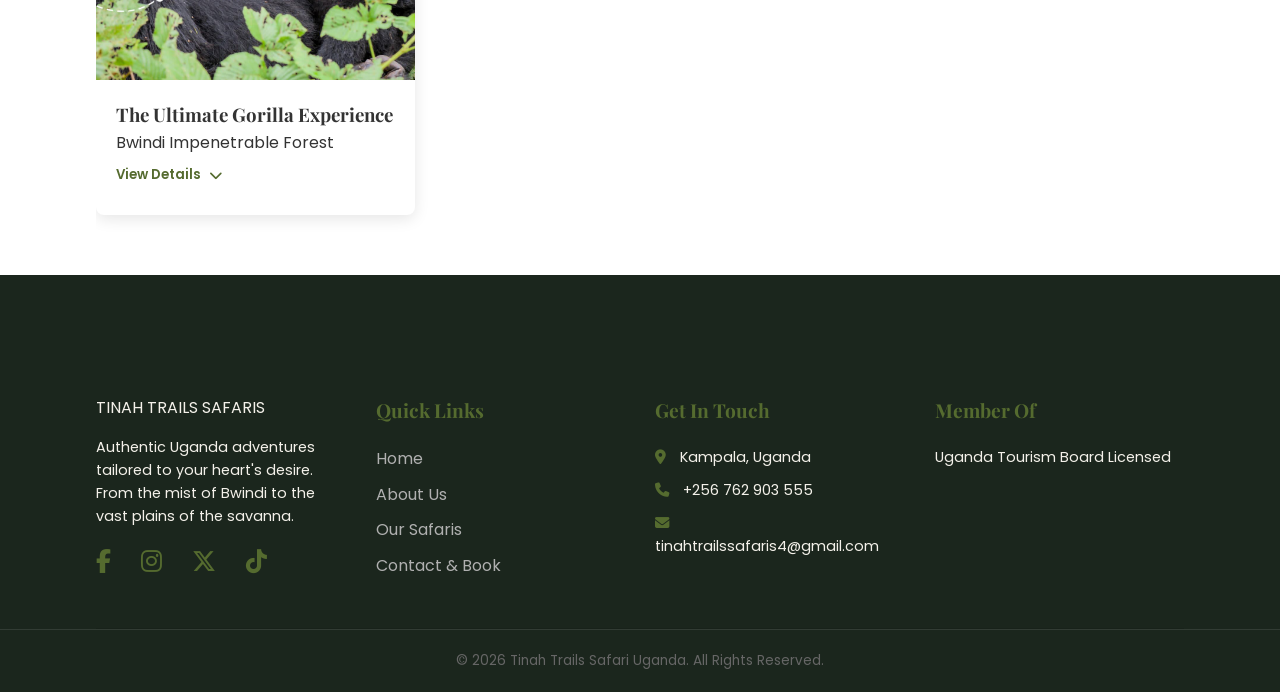
<file: safaris.html>
<!DOCTYPE html>
<html lang="en">
<head>
    <meta charset="UTF-8">
    <meta name="viewport" content="width=device-width, initial-scale=1.0">
    <title>Our Safaris | Tinah Trails Safari</title>
    <link rel="icon" href="images/Tinah_logo.jpg" type="image/jpeg">
    <link rel="stylesheet" href="style.css">
    <link href="https://fonts.googleapis.com/css2?family=Playfair+Display:wght@700&family=Poppins:wght@300;400;600&display=swap" rel="stylesheet">
    <link rel="stylesheet" href="https://cdnjs.cloudflare.com/ajax/libs/font-awesome/6.6.0/css/all.min.css">
</head>
<body>
    <nav class="navbar">
        <div class="logo">
            <a href="index.html" class="logo-link">
                <img src="images/Tinah_logo.jpg" alt="Tinah Trails Safaris Logo">
                <div class="logo-text">TINAH <span>TRAILS SAFARIS</span></div>
            </a>
        </div>
        <ul class="nav-links">
            <li><a href="index.html">Home</a></li>
            <li><a href="about.html">About Us</a></li>
            <li><a href="safaris.html">Safaris</a></li>
            <li><a href="contact.html">Contact</a></li>
        </ul>
        <div class="burger">
            <div class="line1"></div>
            <div class="line2"></div>
            <div class="line3"></div>
        </div>
    </nav>

    <header class="page-header" style="background-image: url('./images/NileShot.jpg');">
        <h1>Uganda Safari Packages</h1>
    </header>

    <section class="container">
        <div class="safari-filters">
            <button class="filter-btn active" data-filter="all">All Tours</button>
            <button class="filter-btn" data-filter="Gorrilla-trekking">Gorilla Trekking</button>
            <button class="filter-btn"data-filter="Wildlife">Wildlife</button>
            <button class="filter-btn"data-filter="Couples">Couples</button>
        </div>

        
        <div class="safari-grid" id="safari-grid-container">
            <p class="loading-text">Loading safari packages...</p>
        </div>
        

    </section>

    <footer class="main-footer">
        <div class="container footer-grid">
            <div class="footer-column">
                <div class="logo">TINAH <span>TRAILS SAFARIS</span></div>
                <p class="footer-bio">Authentic Uganda adventures tailored to your heart's desire. From the mist of Bwindi to the vast plains of the savanna.</p>
                <div class="social-icons-row">
                    <a href="https://l.instagram.com/?u=https%3A%2F%2Fwww.facebook.com%2Fshare%2F1AganEKAsi%2F%3Futm_source%3Dig%26utm_medium%3Dsocial%26utm_content%3Dlink_in_bio&e=AT6hSf3OlbFdXNbq3v2U4T23AfBGoo44l86GRUVmhbJIh4FmiXcBBTqw5AySnqfF-cpaa1VFmXFvhJsIWGSWQHRJk3H1ivVC_QTKB9BdjQ" target="_blank" aria-label="Facebook">
                        <i class="fab fa-facebook-f"></i>
                    </a>

                    <a href="https://www.instagram.com/tinahstravel/" target="_blank" aria-label="Instagram">
                        <i class="fab fa-instagram"></i>
                    </a>

                    <a href="https://x.com/HubJuice44642" target="_blank" aria-label="X">
                        <i class="fab fa-x-twitter"></i>
                    </a>

                    <a href="https://www.tiktok.com/@tinah.trails.safa?_r=1&_t=ZS-94gdv9tcOWK" target="_blank" aria-label="TikTok">
                        <i class="fab fa-tiktok"></i>
                    </a>
                </div>
            </div>

            <div class="footer-column">
                <h3>Quick Links</h3>
                <ul>
                    <li><a href="index.html">Home</a></li>
                    <li><a href="about.html">About Us</a></li>
                    <li><a href="safaris.html">Our Safaris</a></li>
                    <li><a href="contact.html">Contact & Book</a></li>
                </ul>
            </div>

            <div class="footer-column">
                <h3>Get In Touch</h3>
                <p><i class="fas fa-map-marker-alt"></i> Kampala, Uganda</p>
                <p><i class="fas fa-phone"></i> +256 762 903 555</p>
                <p><i class="fas fa-envelope"></i> tinahtrailssafaris4@gmail.com</p>
            </div>

            <div class="footer-column">
                <h3>Member Of</h3>
                <p>Uganda Tourism Board Licensed</p>
            </div>
        </div>

        <div class="footer-bottom">
            <p>&copy; 2026 Tinah Trails Safari Uganda. All Rights Reserved.</p>
        </div>
    </footer>
    <a href="https://wa.me/256762903555?text=Hello%20Tinah%20Trails%20Safari!%20I'm%20interested%20in%20booking%20a%20safari." 
   class="whatsapp-float" 
   target="_blank">
    <i class="fab fa-whatsapp whatsapp-icon"></i>
    <span>Chat with us</span>
    </a>
    <script src="script.js"></script>
</body>
</html>
</file>
<file: style.css>
/* General Styles */
* {
    margin: 0;
    padding: 0;
    box-sizing: border-box;
}

body {
    max-width: 100%;
    overflow-x: hidden;
    position: relative;
    font-family: 'Poppins', sans-serif;
    line-height: 1.6;
    color: #333;
    scroll-behavior: smooth;
    
}

h1, h2, h3 {
    font-family: 'Playfair Display', serif;
}


/* footer{
    background-color: #1b261d;
} */
.container {
    width: 85%;
    margin: auto;
    overflow: hidden;
    padding: 60px 0;
}

/* Navbar */
.navbar {
    display: flex;
    justify-content: space-between;
    align-items: center;
    padding: 20px 10%;
    background: #fff;
    position: sticky;
    top: 0;
    z-index: 1000;
    box-shadow: 0 2px 10px rgba(0,0,0,0.1);
}

/* .logo {
    font-size: 1.5rem;
    font-weight: 700;
    letter-spacing: 2px;
}*/

/* .logo-text span {
    color: #556b2f; /* Olive Green */
 /*}
/* Logo & Text Wrapper */
.logo-link {
    display: flex;
    align-items: center;
    gap: 12px; /* Space between logo and text */
    text-decoration: none;
}

.logo img {
    height: 50px; /* Adjust based on your logo shape */
    width: auto;
    border-radius: 100px; /* Optional: adds a soft look if the logo is square */
}

.logo-text {
    font-size: 1.5rem;
    font-weight: 700;
    color:#c5a059;
    line-height: 1;
}

.logo-text span {
    color: #556b2f; /* Your brand gold/accent color */
    display: block; /* Moves 'TRAILS SAFARIS' below 'TINAH' if you want a stacked look */
    font-size: 0.9rem;
    letter-spacing: 1.5px;
}
.nav-links {
    display: flex;
    list-style: none;
}

.nav-links li a {
    text-decoration: none;
    color: #333;
    margin-left: 30px;
    font-weight: 600;
    transition: 0.3s;
}

.nav-links li a:hover {
    color: #c5a059; /* Gold */
}
/* Mobile Adjustments */
@media screen and (max-width: 768px) {
    .logo img {
        height: 45px;
    }
    .logo-text {
        font-size: 1.4rem;
    }
    .logo-text span {
        font-size: 0.8rem;
    }
}

/* Hero Section */
.hero {
    height: 90vh;
    background: linear-gradient(rgba(0,0,0,0.4), rgba(0,0,0,0.4)), 
                url('https://images.unsplash.com/photo-1516426122078-c23e76319801?auto=format&fit=crop&w=1500') no-repeat center center/cover;
    display: flex;
    align-items: center;
    justify-content: center;
    text-align: center;
    color: white;
}

.hero-content h1 {
    font-size: 3.5rem;
    margin-bottom: 20px;
}

.btn {
    display: inline-block;
    padding: 12px 30px;
    background: #556b2f;
    color: #fff;
    text-decoration: none;
    border-radius: 5px;
    margin-top: 20px;
    transition: 0.3s;
}

.btn:hover {
    background: #c5a059;
}

/* Safari Grid */
.safaris {
    background: #f9f9f9;
}

.section-title {
    text-align: center;
    margin-bottom: 40px;
    font-size: 2.5rem;
}

.safari-grid {
    display: flex;
    flex-wrap: wrap; /* Allows cards to wrap into rows automatically */
    gap: 25px; /* Sets even spacing between cards */
    justify-content:flex-start; /* Aligns cards neatly from left to right */
    align-items:flex-start;
}

.safari-card {
    flex: 0 1 calc(25%-19px);
    max-width:500px;;
    min-width: 260px;
    background: #fff;
    border-radius: 8px;
    overflow: hidden;
    box-shadow: 0 4px 15px rgba(0,0,0,0.1);
    display:flex;
    flex-direction: column;
    height: auto;
}

.card-img {
    height: 250px;
    width:100%;
    background-size: cover;
    background-position: center;
    transition: transform 0.5s ease;
}
.safari-card:hover .card-img {
    transform: scale(1.1); /* Subtle zoom effect on hover */
}
.card-content {
    padding: 20px;
}

.read-more {
    color: #556b2f;
    text-decoration: none;
    font-weight: bold;
    font-size: 0.9rem;
}

/* Contact Form */
.contact {
    text-align: center;
    background: #2d2d2d;
    color: white;
}

#safari-form {
    max-width: 600px;
    margin: 30px auto;
}

input, textarea {
    width: 100%;
    padding: 15px;
    margin-bottom: 15px;
    border: none;
    border-radius: 4px;
}

.form-row {
    display: flex;
    gap: 20px;
}

/*--- Additional Page Styles ---*/

/*Page Headers (Reusable for About, Contact, etc)*/
.page-header {
    height: 40vh;
    background: linear-gradient(rgba(0,0,0,0.6), rgba(0,0,0,0.6)), url('https://images.unsplash.com/photo-1523805009345-7448845a9e53?auto=format&fit=crop&w=1500');
    background-size: cover;
    background-position: center;
    display: flex;
    align-items: center;
    justify-content: center;
    color: white;
    text-align: center;
}

/*About page Content*/
.about-grid {
    display: grid;
    grid-template-columns: 1fr 1fr;
    gap: 50px;
    align-items: center;
}

.about-image img {
    width: 100%;
    border-radius: 10px;
    height:inherit;
}

/*Safari Listing Page*/
.safari-filters {
    padding: 20px 0;
    text-align: center;
}

.filter-btn {
    padding: 8px 20px;
    margin: 5px;
    border: 1px solid #556b2f;
    background: transparent;
    cursor: pointer;
    transition: 0.3s;
}

.filter-btn.active, .filter-btn:hover {
    background: #556b2f;
    color: white;
}

/*Contact Page Specific touches*/
.contact-wrapper {
    display: grid;
    grid-template-columns: 1fr 2fr;
    gap: 40px;
}

.contact-info i {
    color: #c5a059;
    margin-right: 10px;
}
/* Social Icons Layout */
.social-icons-row {
    display: flex;
    gap: 20px;
    margin-top: 15px;
}

.social-icons-row a {
    text-decoration: none;
    color: #556b2f;
    font-size: 1.5rem;
    transition: transform 0.3s ease, color 0.3s ease;
}

.social-icons-row a:hover {
    color: #c5a059;
    transform: translateY(-3px); /* Subtle lift effect */
}

/* Specific styling for the contact info icons (Phone/Email) */
.contact-info p i {
    color: #c5a059;
    margin-right: 10px;
    width: 20px;
}

/*Itinerary Specific Styles*/
.itinerary-layout {
    display: grid;
    grid-template-columns: 2fr 1fr;
    gap: 40px;
}

.day-by-day {
    margin-top: 30px;
}

.day-item {
    display: flex;
    margin-bottom: 30px;
    border-left: 3px solid #556b2f;
    padding-left: 20px;
    position: relative;
}

.day-number {
    background: #556b2f;
    color: white;
    padding: 5px 15px;
    font-weight: bold;
    border-radius: 20px;
    height: fit-content;
    margin-right: 20px;
    font-size: 0.8rem;
}

.itinerary-sidebar {
    position: sticky;
    top: 100px;
    height: fit-content;
}

.booking-box {
    background: #f4f1ea;
    padding: 30px;
    border-radius: 10px;
    border: 1px solid #ddd;
}

.booking-box h3 {
    margin-bottom: 15px;
}

.booking-box ul {
    list-style: none;
    margin-bottom: 20px;
}

.booking-box ul li {
    margin-bottom: 10px;
    font-size: 0.9rem;
}

.booking-box i {
    color: #556b2f;
    margin-right: 10px;
}

.full-width {
    display: block;
    text-align: center;
    width: 100%;
}

/* Burger Menu */
.burger {
    display: none;
    cursor: pointer;
}

.burger div {
    width: 25px;
    height: 3px;
    background-color: #333;
    margin: 5px;
    transition: all 0.3s ease;
}

/* Site wide Footer-section Styles */
.main-footer {
    background-color: #1b261d; /* Your sage green */
    padding: 60px 0 20px;
    color: #f4f1ea;
}

.footer-grid {
    display: grid;
    grid-template-columns: repeat(4, 1fr);
    gap: 30px;
    padding-bottom: 40px;
    border-bottom: 1px solid rgba(0,0,0,0.1);
}

.footer-column h3 {
    font-size: 1.2rem;
    margin-bottom: 20px;
    color: #556b2f; /* Olive Green */
}

.footer-column ul {
    list-style: none;
}

.footer-column ul li {
    margin-bottom: 10px;
}

.footer-column ul li a {
    text-decoration: none;
    color: #b0b0b0;
    transition: color 0.3s ease;
}

.footer-column  ul li a:hover {
    color: #c5a059; /* Gold baby */
}

.social-icons-row i:hover {
    color: #c5a059;
}


.footer-column p {
    font-size: 0.9rem;
    margin-bottom: 10px;
    line-height: 1.6;
}

.footer-column i {
    margin-right: 10px;
    color: #556b2f;
}

.footer-bio {
    margin: 15px 0;
}

.footer-bottom {
    border-top: 1px solid rgba(255,255,255,0.1);
    color: #888;
    text-align: center;
    padding-top: 20px;
    font-size: 0.85rem;
    color: #666;
}

/* Mobile Responsive Footer */
@media (max-width: 768px) {
    .footer-grid {
        grid-template-columns: 1fr; /* Stack everything in one column */
        text-align: center;
    }
    
    .footer-column {
        margin-bottom: 20px;
    }

    .social-icons-row {
        justify-content: center;
    }
}

/* WhatsApp Float */
.whatsapp-float {
    position: fixed;
    bottom: 40px;
    right: 40px;
    background-color:#333;
    color: #FFF;
    border-radius: 50px;
    text-align: center;
    padding: 10px 20px;
    box-shadow: 2px 2px 10px rgba(0,0,0,0.2);
    z-index: 1000;
    display: flex;
    align-items: center;
    text-decoration: none;
    transition: all 0.3s ease;
}

.whatsapp-float i {
    font-size: 30px;
    margin-right: 10px;
}

.whatsapp-float span {
    font-weight: 600;
    font-family: 'Poppins', sans-serif;
}

.whatsapp-float:hover {
    background-color: #128c7e;
    transform: scale(1.1);
    color: #fff;
}
.whatsapp-icon {
    font-size: 1.8rem;
    /* This ensures the icon stays white even if links have other colors */
    color: #fff; 
}

/*  Add a pulse animation to draw attention */
@keyframes pulse-green {
    0% { transform: scale(1); box-shadow: 0 0 0 0 rgba(37, 211, 102, 0.7); }
    70% { transform: scale(1.05); box-shadow: 0 0 0 10px rgba(37, 211, 102, 0); }
    100% { transform: scale(1); box-shadow: 0 0 0 0 rgba(37, 211, 102, 0); }
}

.whatsapp-float {
    animation: pulse-green 2s 5;
}
/* On mobile, maybe just show the icon to save space */
@media screen and (max-width: 768px) {
    .whatsapp-float span {
        display: none;
    }
    .whatsapp-float {
        padding: 15px;
        bottom: 20px;
        right: 20px;
    }
    .whatsapp-float i {
        margin-right: 0;
    }
}

/* Mobile Responsive */
@media (max-width: 768px) {
    body {
        overflow-x: hidden;
    }

    /*Isssue for horizontal scroll was "set right: 0px; and transform: translateX(100%); on the mobile menu. While translateX(100%) moves the menu visually off-screen to the right, 
    the browser still calculates the width of that menu as part of the total page width. This creates "overflow,"
    position: fixed; /* Used fixed so it stays relative to the screen, not the page to so browser render shorter page width */
    .nav-links {
        position: fixed;
        overflow-x: hidden;
        right: 0px;
        height: 92vh;
        top: 75px; /* Adjust based on navbar height */
        background-color: #fff;
        display: flex;
        flex-direction: column;
        align-items: center;
        width: 60%;
        transform: translateX(100%);
        transition: transform 0.5s ease-in;
        box-shadow: -2px 5px 10px rgba(0,0,0,0.1);
        padding-top: 50px;
    }

    .nav-links li {
        opacity: 0;
        margin-left: 0;
        margin-bottom: 30px;
    }

    .burger {
        display: block;
    }

    .nav-active {
        transform: translateX(0%);
    }

    .toggle .line1 {
        transform: rotate(-45deg) translate(-5px, 6px);
    }
    .toggle .line2 {
        opacity: 0;
    }
    .toggle .line3 {
        transform: rotate(45deg) translate(-5px, -6px);
    }

    .hero-content h1 { font-size: 2rem; }
    
    .itinerary-layout, 
    .about-grid, 
    .contact-wrapper,
    .safari-grid { 
        grid-template-columns: 1fr; 
    }
    
    .about-image {
        order: -1;
        margin-bottom: 20px;
    }

    .form-row {
        flex-direction: column;
        gap: 0;
    }
    
    .container {
        width: 90%;
    }
}

@keyframes navLinkFade {
    from {
        opacity: 0;
        transform: translateX(50px);
    }
    to {
        opacity: 1;
        transform: translateX(0);
    }
}

/* lil test slide*/
.wildlife-slider {
    width: 100%;
    height: 60vh;
    position: relative;
    overflow: hidden;
    margin-bottom: 4rem;
}

.slider-container, .slides, .slide {
    width: 100%;
    height: 100%;
}

.slide {
    position: absolute;
    top: 0;
    left: 0;
    background-size: cover;
    background-position: center;
    opacity: 0;
    transition: opacity 1.5s ease-in-out;
    display: flex;
    align-items: flex-end;
    padding: 4rem;
}

.slide.active {
    opacity: 1;
}

.slide-caption {
    color: #fff;
    text-shadow: 0 2px 10px rgba(0,0,0,0.5);
}

.slide-caption span {
    text-transform: uppercase;
    letter-spacing: 2px;
    font-size: 0.9rem;
    color: #d4af37; /* Gold accent */
}

.slide-caption h3 {
    font-family: 'Playfair Display', serif;
    font-size: 2.5rem;
}

.slider-dots {
    position: absolute;
    bottom: 20px;
    left: 50%;
    transform: translateX(-50%);
    display: flex;
    gap: 10px;
}

.dot {
    width: 12px;
    height: 12px;
    background: rgba(255,255,255,0.5);
    border-radius: 50%;
    cursor: pointer;
}

.dot.active {
    background: #d4af37;
}

/* safari card dropdown content*/
/* Safari Card Dropdown */
.card-details {
    max-height: 0;
    overflow: hidden;
    transition: max-height 0.5s ease-out, padding 0.3s ease;
    background: #fdfcf9;
    border-radius: 4px;
}

.card-details.show {
    max-height: 500px; /* Large enough to fit content */
    padding-top: 15px;
    margin-top: 15px;
    border-top: 1px solid #eee;
}

.details-toggle {
    background: none;
    border: none;
    color: #556b2f;
    font-weight: 600;
    cursor: pointer;
    padding: 10px 0;
    font-family: 'Poppins', sans-serif;
    display: flex;
    align-items: center;
    gap: 8px;
}

.details-toggle i {
    transition: transform 0.3s ease;
}

.details-toggle.active i {
    transform: rotate(180deg);
}

.details-list {
    list-style: none;
    padding: 0;
    margin-bottom: 15px;
}

.details-list li {
    font-size: 0.85rem;
    margin-bottom: 8px;
    color: #555;
    display: flex;
    align-items: center;
}

.details-list li i {
    width: 20px;
    color: #c5a059;
}

.btn.full-width {
    width: 100%;
    text-align: center;
    margin-top: 10px;
}
/*end of the safari hidden card*/

.custom-form-link {
    display: block;
    text-align: center;
    font-size: 0.8rem;
    color: #666;
    margin-top: 10px;
    text-decoration: underline;
    transition: color 0.3s ease;
}

.custom-form-link:hover {
    color: #c5a059;
}
</file>
